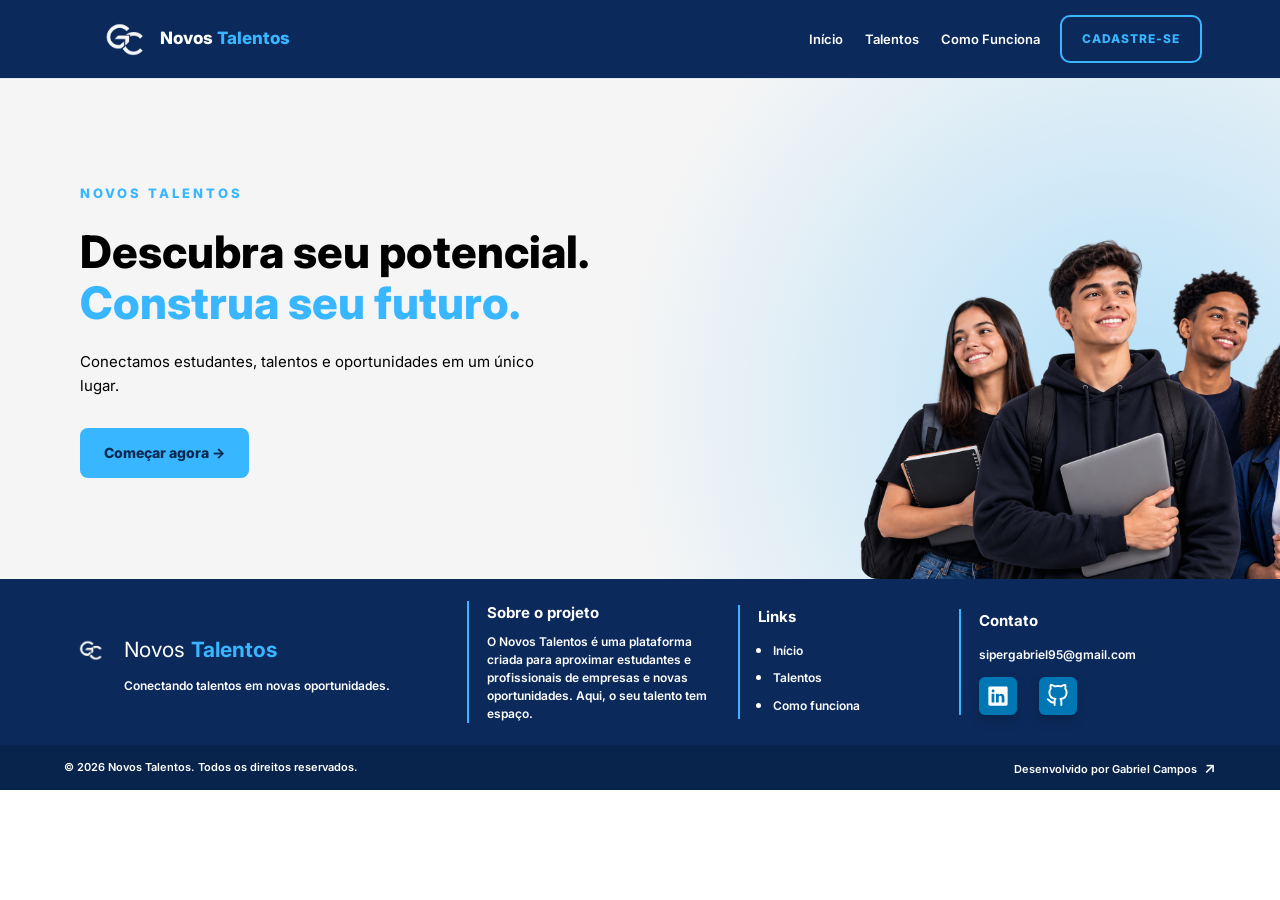
<file: html/index.html>
<!DOCTYPE html>
<html lang="pt-BR">

<head>
    <meta charset="UTF-8">
    <meta name="viewport" content="width=device-width, initial-scale=1.0">

    <meta name="description" content="Encontre vagas de emprego, estágio e jovem aprendiz no Novos Talentos.">

    <title>Novos Talentos | Seu futuro começa aqui</title>

    <link rel="stylesheet" href="./css/style.css">
</head>

<body>

    <!-- =================================
         CABEÇALHO
    ================================== -->

    <header class="header">

        <div class="container navbar">

            <a href="index.html" class="logo">

                <span class="logo-icon">
                    <img src="img/logo-trans.png" alt="Logo Novos Talentos">
                </span>

                <span>
                    Novos <span class="logo-highlight">Talentos</span>
                </span>

            </a>

            <nav class="nav-links" id="navLinks">

                <a href="#inicio">Início</a>
                <a href="#categorias">Talentos</a>
                <a href="como-funciona.html">Como Funciona</a>

                <a href="#cadastro" class="button">
                    Cadastre-se
                </a>

            </nav>

        </div>

    </header>


    <!-- =================================
         CONTEÚDO PRINCIPAL
    ================================== -->

    <main>

        <!-- BANNER -->
        <section class="hero" id="inicio">

            <div class="container hero-content">

                <!-- TEXTO À ESQUERDA -->
                <div class="hero-text">

                    <span class="hero-tag">NOVOS TALENTOS</span>

                    <h1>
                        Descubra seu potencial.
                        <span>Construa seu futuro.</span>
                    </h1>

                    <p>
                        Conectamos estudantes, talentos e oportunidades
                        em um único lugar.
                    </p>

                    <a href="#categorias" class="hero-btn">
                        Começar agora →
                    </a>

                </div>

                <!-- IMAGEM À DIREITA -->
                <div class="hero-image">

                    <img src="img/estudantes-inicio.png" alt="Estudantes em ambiente acadêmico">

                </div>

            </div>

        </section>


        <!-- TALENTOS -->
        <section id="categorias">

            <!-- Adicione aqui a seção de talentos -->

        </section>


        <!-- COMO FUNCIONA -->
        <section id="vagas">

            <!-- Adicione aqui a seção de como funciona -->

        </section>


        <!-- CADASTRO -->
        <section id="cadastro">

            <!-- Adicione aqui a seção de cadastro -->

        </section>

    </main>


    <!-- RODAPÉ -->

    <footer class="footer">

        <div class="footer-main">

            <!-- LOGO E SLOGAN -->
            <div class="footer-brand">

                <div class="footer-logo">

                    <img src="img/logo-trans.png" alt="Logo Novos Talentos">

                    <span>
                        Novos <strong>Talentos</strong>
                    </span>

                </div>

                <p>
                    Conectando talentos em novas oportunidades.
                </p>

            </div>


            <!-- SOBRE O PROJETO -->
            <div class="footer-column">

                <h3>Sobre o projeto</h3>

                <p>
                    O Novos Talentos é uma plataforma criada para aproximar
                    estudantes e profissionais de empresas e novas oportunidades.
                    Aqui, o seu talento tem espaço.
                </p>

            </div>


            <!-- LINKS -->
            <div class="footer-column">

                <h3>Links</h3>

                <ul>
                    <li><a href="#inicio">Início</a></li>
                    <li><a href="#categorias">Talentos</a></li>
                    <li><a href="#vagas">Como funciona</a></li>
                </ul>

            </div>


            <!-- CONTATO -->
            <div class="footer-column footer-contact">

                <h3>Contato</h3>

                <a href="mailto:seuemail@gmail.com">
                    sipergabriel95@gmail.com
                </a>

                <div class="social-links">

                    <!-- LINKEDIN -->
                    <div class="linkedin-tooltip">

                        <a href="https://www.linkedin.com/in/gabriel-campos-316942425" target="_blank"
                            rel="noopener noreferrer" aria-label="LinkedIn">

                            <svg xmlns="http://www.w3.org/2000/svg" viewBox="0 0 512 512" fill="currentColor"
                                class="linkedin-svg">
                                <path
                                    d="M444.17 32H70.28C49.85 32 32 46.7 32 66.89v374.72C32 461.91 49.85 480 70.28 480h373.78c20.54 0 35.94-18.21 35.94-38.39V66.89C480.12 46.7 464.6 32 444.17 32zm-273.3 373.43h-64.18V205.88h64.18zM141 175.54h-.46c-20.54 0-33.84-15.29-33.84-34.43 0-19.49 13.65-34.42 34.65-34.42s33.85 14.82 34.31 34.42c-.01 19.14-13.31 34.43-34.66 34.43zm264.43 229.89h-64.18V296.32c0-26.14-9.34-44-32.56-44-17.74 0-28.24 12-32.91 23.69-1.75 4.2-2.22 9.92-2.22 15.76v113.66h-64.18V205.88h64.18v27.77c9.34-13.3 23.93-32.44 57.88-32.44 42.13 0 74 27.77 74 87.64z" />
                            </svg>

                        </a>

                        <span class="linkedin-label">LinkedIn</span>

                    </div>


                    <!-- GITHUB -->
                    <div class="group github-tooltip">

                        <a href="https://github.com/camposxzi" target="_blank" rel="noopener noreferrer"
                            aria-label="GitHub">

                            <svg stroke-linejoin="round" stroke-linecap="round" stroke-width="2" stroke="currentColor"
                                fill="none" viewBox="0 0 24 24" class="github-icon">

                                <path
                                    d="M9 19c-5 1.5-5-2.5-7-3m14 6v-3.87a3.37 3.37 0 0 0-.94-2.61c3.14-.35 6.44-1.54 6.44-7A5.44 5.44 0 0 0 20 4.77 5.07 5.07 0 0 0 19.91 1S18.73.65 16 2.48a13.38 13.38 0 0 0-7 0C6.27.65 5.09 1 5.09 1A5.07 5.07 0 0 0 5 4.77a5.44 5.44 0 0 0-1.5 3.78c0 5.42 3.3 6.61 6.44 7A3.37 3.37 0 0 0 9 18.13V22">
                                </path>

                            </svg>

                        </a>

                        <span class="github-label">
                            GitHub
                        </span>

                    </div>

                </div>

            </div>

        </div>


        <!-- PARTE INFERIOR DO RODAPÉ -->
        <div class="footer-bottom">

            <p>
                © 2026 Novos Talentos. Todos os direitos reservados.
            </p>

            <p>
                Desenvolvido por Gabriel Campos
                <span>↗</span>
            </p>

        </div>
        </div>
    </footer>
</body>

</html>
</file>
<file: html/css/style.css>
@import url('https://fonts.googleapis.com/css2?family=Inter:wght@400;500;600;700;800&display=swap');

:root {
    --primary: #102A43;
    --primary-light: #243F59;
    --accent: #18A999;
    --background: #F3F6FA;
    --white: #FFFFFF;
    --text: #243447;
    --muted: #64748B;
    --border: #E2E8F0;
    --radius: 14px;
    --shadow: 0 8px 28px rgba(16, 42, 67, 0.07);
}

/* CONFIGURAÇÃO GERAL */

* {
    margin: 0;
    padding: 0;
    box-sizing: border-box;
}

html {
    scroll-behavior: smooth;
    scroll-padding-top: 90px;
}

body {
    font-family: 'Inter', Arial, sans-serif;
    background: var(--white);
    color: var(--text);
    line-height: 1.6;
    overflow-x: hidden;
}

a {
    text-decoration: none;
    color: inherit;
}

button, input, select {
    font: inherit;
}

button, select {
    cursor: pointer;
}

button:focus-visible,
a:focus-visible,
input:focus-visible,
select:focus-visible {
    outline: 3px solid #18A999;
    outline-offset: 3px;
}

img {
    max-width: 100%;
    height: auto;
}

.container {
    width: min(1120px, 90%);
    margin: 0 auto;
}

/* CABEÇALHO */

.header {
    background-color: #0b2a5b;
    border-bottom: 1px solid var(--border);
    position: sticky;
    top: 0;
    z-index: 100;
    width: 100%;
}

.navbar {
    min-height: 78px;
    display: flex;
    align-items: center;
    justify-content: space-between;
    gap: 24px;
}

/* LOGOTIPO */

.logo {
    display: inline-flex;
    align-items: center;
    gap: 10px;
    font-size: 19px;
    font-weight: 800;
    color: #FFFFFF;
    white-space: nowrap;
}

.logo-icon {
    width: 70px;
    height: 70px;
    min-width: 70px;
    border-radius: 11px;
    display: flex;
    align-items: center;
    justify-content: center;
    overflow: hidden;
    transform: translateX(10px);
}

.logo-icon img {
    width: 150%;
    height: 150%;
    object-fit: contain;
    padding: 0;
    display: block;
}

.logo-highlight {
    color: #38b6ff;
}

/* MENU DE NAVEGAÇÃO */

.nav-links {
    display: flex;
    align-items: center;
    justify-content: center;
    gap: 30px;
}

.nav-links a:not(.button) {
    color: #FFFFFF;
    font-size: 14px;
    font-weight: 600;
    position: relative;
    padding: 8px 0;
    transition: color 0.3s ease;
    white-space: nowrap;
}

/* LINHA ANIMADA */

.nav-links a:not(.button)::after {
    content: "";
    position: absolute;
    left: 0;
    bottom: 0;
    width: 0;
    height: 2px;
    background-color: #38b6ff;
    transition: width 0.3s ease;
}

.nav-links a:not(.button):hover {
    color: #38b6ff;
}

.nav-links a:not(.button):hover::after {
    width: 100%;
}

/* BOTÃO DE CADASTRO */

.button {
    display: inline-block;
    padding: 12px 20px;
    border: none;
    border-radius: 8px;
    font-weight: 800;
    letter-spacing: 1px;
    text-transform: uppercase;
    cursor: pointer;
    color: #38b6ff;
    background: transparent;
    transition: all 400ms ease;
    font-size: 12px;
    position: relative;
    overflow: hidden;
    outline: 2px solid #38b6ff;
    text-align: center;
    z-index: 1;
    white-space: nowrap;
}

.button:hover {
    color: #08294f;
    transform: scale(1.05);
    outline: 2px solid #70bdca;
    box-shadow: 4px 5px 17px -4px #268391;
}

.button::before {
    content: "";
    position: absolute;
    left: -50px;
    top: 0;
    width: 0;
    height: 100%;
    background-color: #38b6ff;
    transform: skewX(45deg);
    z-index: -1;
    transition: width 600ms ease;
}

.button:hover::before {
    width: 150%;
}

/* =========================================
   RODAPÉ - NOVOS TALENTOS
========================================= */

.footer {
    width: 100%;
    margin-top: 0;
    background: #0b2a5b;
    color: #ffffff;
}

.footer-main {
    width: 100%;
    max-width: 1200px;
    min-height: auto;
    margin: 0 auto;
    padding: 18px 30px;

    display: grid;
    grid-template-columns: 2fr 1.2fr 0.8fr 1.2fr;
    gap: 20px;
    align-items: center;
}

/* LOGO E SLOGAN */

.footer-brand {
    padding-right: 20px;
}

.footer-logo {
    display: flex;
    align-items: center;
    gap: 12px;
    margin-bottom: 5px;
    font-size: 21px;
}

.footer-logo img {
    width: 42px;
    height: 42px;
    object-fit: contain;
}

.footer-logo strong {
    color: #38b6ff;
}

.footer-brand p {
    margin-left: 54px;
    font-size: 12px;
    font-weight: 600;
}

/* COLUNAS */

.footer-column {
    min-height: auto;
    padding-left: 18px;
    border-left: 2px solid #38b6ff;
}

.footer-column h3 {
    margin-bottom: 8px;
    font-size: 15px;
    font-weight: 700;
}

.footer-column p,
.footer-column a {
    font-size: 12px;
    font-weight: 600;
    line-height: 1.5;
}

.footer-column ul {
    padding-left: 15px;
}

.footer-column li {
    margin-bottom: 2px;
}

.footer-column a {
    color: #ffffff;
    text-decoration: none;
    transition: color 0.3s ease;
}

.footer-column a:hover {
    color: #38b6ff;
}

/* REDES SOCIAIS */

.social-links {
    display: flex;
    align-items: center;
    gap: 22px;
    margin-top: 10px;
}

/* LINKEDIN */

.linkedin-icon {
    width: 34px;
    height: 34px;
    display: flex;
    align-items: center;
    justify-content: center;
    background: #ffffff;
    color: #0b2a5b !important;
    border-radius: 3px;
    font-size: 21px !important;
    font-weight: 800 !important;
}

/* GITHUB ANIMADO */

.github-tooltip {
    position: relative;
    display: flex;
    align-items: center;
}

.github-tooltip > a {
    width: 38px;
    height: 38px;
    display: flex;
    align-items: center;
    justify-content: center;
    background: #0077b5;
    color: #FFFFFF;
    border-radius: 6px;
    box-shadow: 0 5px 12px rgba(0, 0, 0, 0.2);
    transition: all 0.5s ease;
}

.github-icon {
    width: 23px;
    height: 23px;
    transition: all 0.3s ease;
}

.github-tooltip:hover > a {
    transform: translateY(10px);
    border-radius: 50%;
    background: #0077b5;
    color: #ffffff;
}

.github-tooltip:hover .github-icon {
    transform: scale(1.1);
}

.github-label {
    position: absolute;
    bottom: 45px;
    left: 50%;
    transform: translate(-50%, 8px);
    opacity: 0;
    color: #ffffff;
    font-size: 12px;
    font-weight: 700;
    white-space: nowrap;
    transition: all 0.4s ease;
    pointer-events: none;
}

.github-tooltip:hover .github-label {
    opacity: 1;
    transform: translate(-50%, 0);
}

/* LINKEDIN ANIMADO */

.linkedin-tooltip {
    position: relative;
}

.linkedin-tooltip > a {
    width: 38px;
    height: 38px;
    display: flex;
    align-items: center;
    justify-content: center;
    background: #0077b5;
    color: #ffffff;
    border-radius: 6px;
    box-shadow: 0 5px 12px rgba(0, 0, 0, 0.2);
    transition: all 0.5s ease;
}

.linkedin-svg {
    width: 22px;
    height: 22px;
}

.linkedin-tooltip:hover > a {
    transform: translateY(10px);
    border-radius: 50%;
    background: #005582;
}

.linkedin-label {
    position: absolute;
    bottom: 45px;
    left: 50%;
    transform: translate(-50%, 8px);
    opacity: 0;
    color: #ffffff;
    font-size: 12px;
    font-weight: 700;
    white-space: nowrap;
    transition: all 0.4s ease;
    pointer-events: none;
}

.linkedin-tooltip:hover .linkedin-label {
    opacity: 1;
    transform: translate(-50%, 0);
}

/* PARTE INFERIOR DO RODAPÉ */

.footer-bottom {
    width: 100%;
    min-height: 45px;
    background: #08244d;
    padding: 8px 5%;
    display: flex;
    justify-content: space-between;
    align-items: center;
    flex-wrap: wrap;
    gap: 8px 20px;
    transform: none;
}

.footer-bottom p {
    color: #ffffff !important;
    margin: 0;
    font-size: 11px;
    font-weight: 600;
}

.footer-bottom p:last-child {
    text-align: right;
}

.footer-bottom span {
    display: inline-block;
    margin-left: 4px;
    font-size: 15px;
}

/* AJUSTES DO RODAPÉ */

html,
body {
    margin: 0 !important;
    padding: 0 !important;
}

/* Não forçar o fundo azul em todas as páginas */

body {
    background: var(--white);
}

footer.footer {
    display: block !important;
    width: 100% !important;
    margin: 0 !important;
    padding: 0 !important;
    background: #0b2a5b !important;
}

footer.footer .footer-main {
    background: #0b2a5b !important;
}

footer.footer .footer-bottom {
    display: flex !important;
    width: 100% !important;
    min-height: 45px !important;
    padding: 8px 5% !important;
    background: #08244d !important;
    color: white !important;
    transform: none !important;
}

footer.footer .footer-bottom p {
    color: white !important;
}

/* =========================================
   BANNER PRINCIPAL
========================================= */

.hero {
    width: 100%;
    min-height: 650px;
    background: whitesmoke;
    display: flex;
    align-items: center;
    overflow: hidden;
    margin-bottom: 0;
}

.hero-content {
    display: grid;
    grid-template-columns: 1fr 1fr;
    align-items: center;
    gap: 55px;
    padding-top: 80px;
    padding-bottom: 80px;
    min-height: 650px;
}

.hero-text {
    color: black;
}

.hero-tag {
    color: #38b6ff;
    font-size: 13px;
    font-weight: 800;
    letter-spacing: 3px;
}

.hero-text h1 {
    font-size: clamp(38px, 4.5vw, 58px);
    line-height: 1.12;
    font-weight: 800;
    margin: 22px 0;
}

.hero-text h1 span {
    display: block;
    color: #38b6ff;
}

.hero-text p {
    color: black;
    font-size: 16px;
    max-width: 470px;
    margin-bottom: 30px;
}

.hero-btn {
    display: inline-block;
    padding: 14px 24px;
    background: #38b6ff;
    color: #08294f;
    border-radius: 8px;
    font-size: 14px;
    font-weight: 800;
    transition: .3s;
}

.hero-btn:hover {
    background: #ffffff;
    transform: translateY(-4px);
}

.hero-image {
    width: 100%;
    height: 370px;
    border-radius: 3px;
    overflow: hidden;
    transform: translate(75%, 30%);
}

.hero-image img {
    width: 100%;
    height: 100%;
    object-fit: cover;
    display: block;
}

.hero-image {
    position: relative;
    isolation: isolate;
    width: 100%;
    height: 370px;
    border-radius: 18px;
    overflow: visible;
}

/* EFEITO DECORATIVO ATRÁS DA IMAGEM */

.hero-image::before {
    content: "";
    position: absolute;
    width: 1000px;
    height: 1000px;
    border-radius: 50%;
    background: radial-gradient(
        circle,
        rgba(56, 182, 255, 0.35),
        rgba(56, 182, 255, 0.08) 55%,
        transparent 72%
    );
    top: 50%;
    left: 50%;
    transform: translate(-50%, -50%);
    z-index: -1;
}

/* IMAGEM DOS ESTUDANTES */

.hero-image img {
    position: relative;
    z-index: 1;
    width: 100%;
    height: 100%;
    object-fit: cover;
    border-radius: 18px;
    display: block;
}

/* =========================================
   RESPONSIVIDADE - TABLETS
========================================= */

@media (max-width: 900px) {

    .footer-main {
        grid-template-columns: repeat(2, minmax(0, 1fr));
        padding: 22px 25px;
        gap: 20px;
    }

    .footer-brand {
        padding-right: 0;
    }

    .hero-content {
        gap: 25px;
    }

    .hero-image {
        transform: none;
        height: 320px;
    }

    .nav-links {
        gap: 15px;
    }
}

/* =========================================
   RESPONSIVIDADE - CELULARES
========================================= */

@media (max-width: 768px) {

    .navbar {
        flex-wrap: wrap;
        justify-content: center;
        padding: 10px 0;
    }

    .nav-links {
        flex-wrap: wrap;
        gap: 12px 18px;
    }

    .hero {
        min-height: auto;
    }

    .hero-content {
        grid-template-columns: 1fr;
        gap: 35px;
        text-align: center;
        padding-top: 45px;
        padding-bottom: 45px;
        min-height: auto;
    }

    .hero-text h1 {
        font-size: 36px;
    }

    .hero-text p {
        margin-left: auto;
        margin-right: auto;
        font-size: 15px;
    }

    .hero-image {
        height: 280px;
        width: 100%;
        transform: translate(0%, 20%);
    }

    .footer-main {
        grid-template-columns: minmax(0, 1fr);
        gap: 20px;
        padding: 22px;
    }

    .footer-brand p {
        margin-left: 0;
    }

    .footer-column {
        min-height: auto;
    }

    .footer-logo {
        font-size: 21px;
    }

    .footer-bottom {
        flex-direction: column;
        justify-content: center;
        align-items: center;
        padding: 10px 15px;
        gap: 6px;
    }

    .footer-bottom p {
        text-align: center;
        font-size: 11px;
    }
}

/* =========================================
   RESPONSIVIDADE - CELULARES PEQUENOS
========================================= */

@media (max-width: 480px) {

    .logo-icon {
        width: 55px;
        height: 55px;
        min-width: 55px;
    }

    .nav-links {
        gap: 10px 15px;
    }

    .nav-links a:not(.button) {
        font-size: 12px;
    }

    .hero-text h1 {
        font-size: 29px;
    }

    .hero-image {
        height: 220px;
    }

    .hero-content {
        gap: 25px;
        padding-top: 35px;
        padding-bottom: 35px;
    }

    .footer-main {
        grid-template-columns: 1fr;
        padding: 20px;
    }

    .footer-bottom p {
        text-align: center;
    }
}

/* =========================================
   RESPONSIVIDADE - IPAD PRO
========================================= */

@media (min-width: 1024px) and (max-width: 1366px) {

    /* CABEÇALHO */

    .navbar {
        gap: 18px;
    }

    .nav-links {
        gap: 20px;
    }

    .nav-links a:not(.button) {
        font-size: 13px;
    }

    /* BANNER */

    .hero-content {
        grid-template-columns: 1fr 1fr;
        gap: 35px;
        padding-top: 55px;
        padding-bottom: 55px;
    }

    .hero-text h1 {
        font-size: 44px;
    }

    .hero-text p {
        font-size: 15px;
    }

    .hero-image {
        height: 340px;
        transform: translate(40%, 50%);
    }

    /* RODAPÉ */

    .footer-main {
        grid-template-columns: 1.5fr 1fr 0.8fr 1fr;
        gap: 20px;
        padding: 22px 25px;
    }

    .footer-logo {
        font-size: 21px;
    }

    .footer-column {
        padding-left: 15px;
    }
}

/* =========================================
   RESPONSIVIDADE - NOTEBOOKS
========================================= */

@media (min-width: 1025px) and (max-width: 1600px) {

    /* CABEÇALHO */

    .navbar {
        gap: 15px;
    }

    .nav-links {
        gap: 22px;
    }

    .nav-links a:not(.button) {
        font-size: 13px;
    }

    .logo {
        font-size: 17px;
    }

    /* BANNER */

    .hero {
        min-height: 500px;
    }

    .hero-content {
        min-height: 500px;
        gap: 40px;
        padding-top: 50px;
        padding-bottom: 50px;
    }

    .hero-text h1 {
        font-size: clamp(38px, 3.5vw, 50px);
    }

    .hero-text p {
        font-size: 15px;
    }

    .hero-image {
        height: 350px;
        transform: translate(200px, 75px);
    }

    /* RODAPÉ */

    .footer-main {
        grid-template-columns: 1.5fr 1fr 0.8fr 1fr;
        gap: 20px;
        padding: 22px 30px;
    }

    .footer-logo {
        font-size: 21px;
    }

    .footer-column {
        padding-left: 18px;
    }
}

/* ESCONDE SEÇÕES QUE AINDA NÃO POSSUEM CONTEÚDO */

#categorias,
#vagas,
#cadastro {
    display: none;
}

/*
=========================================
============ COMO FUNCIONA ==============
=========================================
*/

.how-hero {
    background: #f3f6fa;
    padding: 100px 0;
    text-align: center;
}

.how-hero .container {
    max-width: 850px;
}

.section-tag {
    color: #159bd8;
    font-size: 13px;
    font-weight: 800;
    letter-spacing: 2px;
}

.how-hero h1 {
    font-size: clamp(35px, 5vw, 55px);
    line-height: 1.15;
    color: #102a43;
    margin: 22px 0;
    font-weight: 800;
}

.how-hero h1 span,
.benefits-text h2 span {
    color: #159bd8;
}

.how-hero p {
    color: #64748b;
    font-size: 17px;
    line-height: 1.8;
    margin-bottom: 30px;
}

.how-steps {
    padding: 90px 0;
    background: #fff;
}

.section-heading {
    text-align: center;
    margin-bottom: 55px;
}

.section-heading h2 {
    color: #102a43;
    font-size: 36px;
    margin: 15px 0;
}

.section-heading p {
    color: #64748b;
}

.steps-grid {
    display: grid;
    grid-template-columns: repeat(3, 1fr);
    gap: 25px;
}

.step-card {
    position: relative;
    padding: 35px 30px;
    border: 1px solid #e5eaf0;
    border-radius: 15px;
    background: #fff;
    transition: .3s ease;
}

.step-card:hover {
    transform: translateY(-7px);
    box-shadow: 0 15px 35px rgba(16, 42, 67, .09);
}

.step-number {
    position: absolute;
    top: 20px;
    right: 25px;
    color: #dcecf7;
    font-size: 35px;
    font-weight: 800;
}

.step-icon {
    width: 65px;
    height: 65px;
    border-radius: 14px;
    background: #eaf6ff;
    color: #159bd8;
    display: flex;
    align-items: center;
    justify-content: center;
    font-size: 25px;
    margin-bottom: 25px;
}

.step-card h3 {
    color: #102a43;
    font-size: 21px;
    margin-bottom: 13px;
}

.step-card p {
    color: #64748b;
    line-height: 1.8;
    font-size: 14px;
}

.how-benefits {
    background: #f3f6fa;
    padding: 90px 0;
}

.benefits-content {
    display: grid;
    grid-template-columns: 1.2fr 1fr;
    align-items: center;
    gap: 70px;
}

.benefits-text h2 {
    color: #102a43;
    font-size: 38px;
    line-height: 1.2;
    margin: 18px 0;
}

.benefits-text > p {
    color: #64748b;
    line-height: 1.8;
    margin-bottom: 25px;
}

.benefit-item {
    display: flex;
    align-items: center;
    gap: 12px;
    margin: 17px 0;
    color: #334155;
    font-size: 14px;
}

.benefit-item i {
    color: #159bd8;
}

.benefits-visual {
    background: #0b2a5b;
    color: white;
    padding: 55px 40px;
    border-radius: 20px;
    text-align: center;
    box-shadow: 0 20px 40px rgba(11, 42, 91, .15);
}

.visual-icon {
    font-size: 55px;
    color: #38b6ff;
    margin-bottom: 25px;
}

.benefits-visual h3 {
    font-size: 25px;
    margin-bottom: 15px;
}

.benefits-visual p {
    color: #d4e3f4;
    line-height: 1.8;
}

.how-cta {
    background: #0b2a5b;
    padding: 75px 20px;
    text-align: center;
    color: white;
}

.how-cta h2 {
    font-size: 34px;
    margin-bottom: 15px;
}

.how-cta p {
    color: #d4e3f4;
    margin-bottom: 30px;
}

.cta-button {
    display: inline-flex;
    align-items: center;
    gap: 12px;
    padding: 15px 27px;
    background: #38b6ff;
    color: #08244d;
    text-decoration: none;
    border-radius: 7px;
    font-weight: 700;
    transition: .3s;
}

.cta-button:hover {
    background: white;
    transform: translateY(-3px);
}

.active {
    color: #38b6ff !important;
}

/* RESPONSIVIDADE - COMO FUNCIONA */

@media (max-width: 900px) {
    .steps-grid {
        grid-template-columns: repeat(2, 1fr);
    }

    .benefits-content {
        gap: 35px;
    }
}

@media (max-width: 768px) {
    .how-hero {
        padding: 75px 20px;
    }

    .steps-grid,
    .benefits-content {
        grid-template-columns: 1fr;
    }

    .section-heading h2,
    .benefits-text h2 {
        font-size: 30px;
    }

    .how-steps,
    .how-benefits {
        padding: 65px 0;
    }

    .how-cta h2 {
        font-size: 27px;
    }
}

@media (max-width: 480px) {
    .step-card {
        padding: 28px 22px;
    }

    .benefits-visual {
        padding: 40px 25px;
    }
}
</file>
